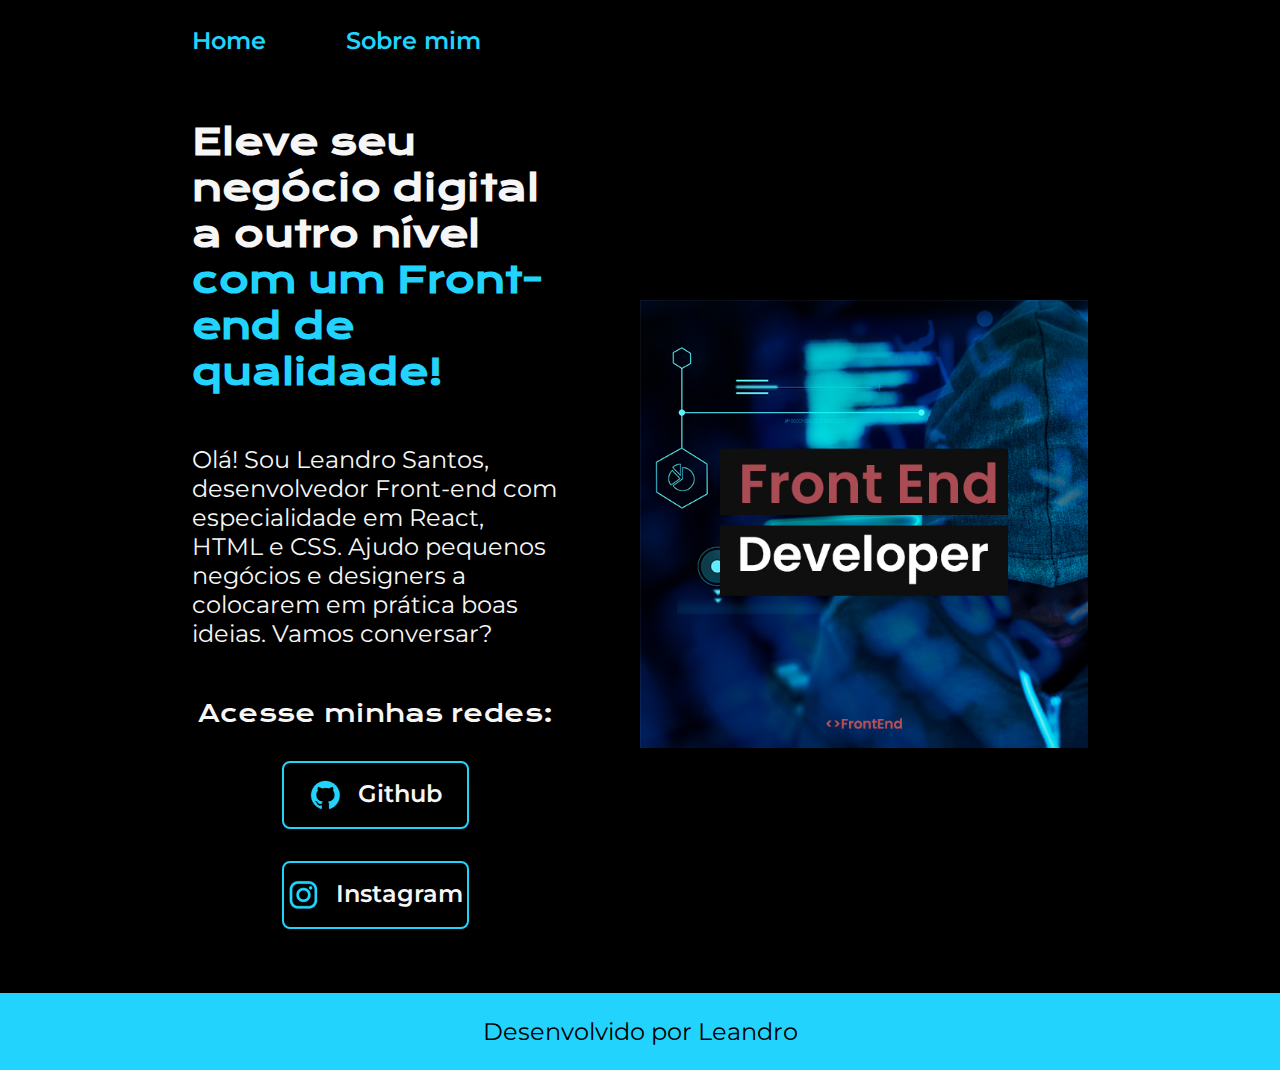
<file: index.html>
<!DOCTYPE html>
<html lang="pt-br">

<head>
    <meta charset="UTF-8">
    <meta http-equiv="X-UA-Compatible" content="IE=edge">
    <meta name="viewport" content="width=device-width, initial-scale=1.0">
    <title>Portfolio</title>
    <link rel="stylesheet" href="./estilos/style.css">
</head>

<body>
    <header class="cabecalho">
        <nav class="cabecalho__menu">
            <a class="cabecalho__menu__link" href="index.html">Home</a>
            <a class="cabecalho__menu__link" href="about.html">Sobre mim</a>
        </nav>
    </header>

    <main class="apresentacao">
        <section class="apresentacao__conteudo">
            <h1 class="apresentacao__conteudo__titulo">Eleve seu negócio digital a outro nível <strong
                    class="titulo-destaque">com um Front-end de
                    qualidade!</strong></h1>
            <p class="apresentacao__conteudo__texto">Olá! Sou Leandro Santos, desenvolvedor Front-end com especialidade
                em React, HTML e CSS. Ajudo pequenos
                negócios e designers a colocarem em prática boas ideias. Vamos conversar?</p>
            <div class="apresentacao__conteudo__links">
                <h2 class="apresentacao__conteudo__links__titulo">Acesse minhas redes:</h2>
                <a class="apresentacao__conteudo__links__botoes" href="https://github.com/Brumado">
                    <img src="./assets/github.png">Github</a>
                <a class="apresentacao__conteudo__links__botoes" href="https://instagram.com/xxleandrosantosxx">
                    <img src="./assets/instagram.png">Instagram</a>
            </div>
        </section>
        <img class="apresentacao__imagem" src="./assets/imagem.jpg" alt="Imagem Front-end">
    </main>

    <footer class="rodape">
        <p>Desenvolvido por Leandro</p>
    </footer>
</body>

</html>
</file>
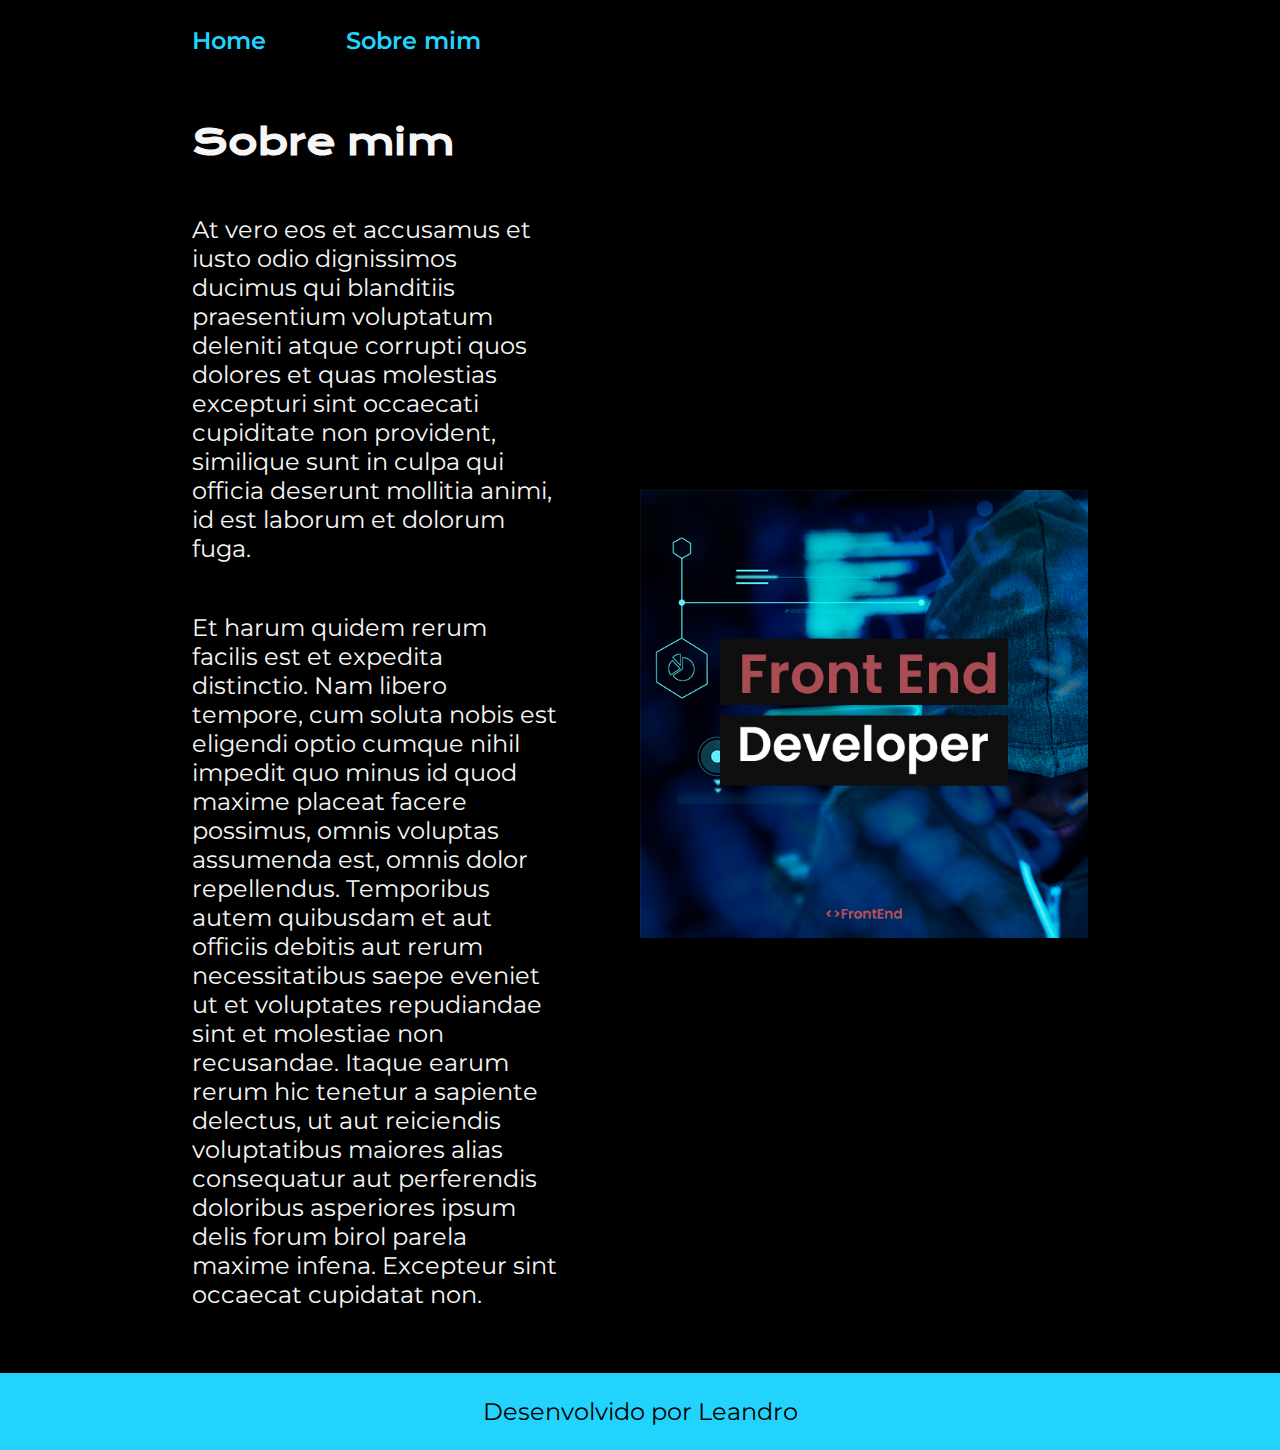
<file: about.html>
<!DOCTYPE html>
<html lang="pt-br">

<head>
    <meta charset="UTF-8">
    <meta http-equiv="X-UA-Compatible" content="IE=edge">
    <meta name="viewport" content="width=device-width, initial-scale=1.0">
    <title>Sobre mim</title>
    <link rel="stylesheet" href="./estilos/style.css">
</head>

<body>
    <header class="cabecalho">
        <nav class="cabecalho__menu">
            <a class="cabecalho__menu__link" href="index.html">Home</a>
            <a class="cabecalho__menu__link" href="about.html">Sobre mim</a>
        </nav>
    </header>

    <main class="apresentacao">
        <section class="apresentacao__conteudo">
            <h1 class="apresentacao__conteudo__titulo">Sobre mim</h1>
            <p class="apresentacao__conteudo__texto">At vero eos et accusamus et iusto odio dignissimos ducimus qui
                blanditiis praesentium voluptatum deleniti
                atque corrupti quos dolores et quas molestias excepturi sint occaecati cupiditate non provident,
                similique sunt in culpa qui officia deserunt mollitia animi, id est laborum et dolorum fuga.</p>
            <p class="apresentacao__conteudo__texto">Et harum quidem rerum facilis est et expedita distinctio. Nam
                libero tempore, cum soluta nobis est
                eligendi optio cumque nihil impedit quo minus id quod maxime placeat facere possimus, omnis voluptas
                assumenda est, omnis dolor repellendus. Temporibus autem quibusdam et aut officiis debitis aut rerum
                necessitatibus saepe eveniet ut et voluptates repudiandae sint et molestiae non recusandae. Itaque earum
                rerum hic tenetur a sapiente delectus, ut aut reiciendis voluptatibus maiores alias consequatur aut
                perferendis doloribus asperiores ipsum delis forum birol parela maxime infena. Excepteur sint occaecat
                cupidatat non.</p>
        </section>
        <img class="apresentacao__imagem" src="./assets/imagem.jpg" alt="Imagem Front-end">
    </main>

    <footer class="rodape">
        <p>Desenvolvido por Leandro</p>
    </footer>
</body>

</html>
</file>
<file: estilos/style.css>
@import url('https://fonts.googleapis.com/css2?family=Krona+One&family=Montserrat:wght@400;600&display=swap');

:root {
    --cor-primaria: #000000;
    --cor-secundaria: #f6f6f6;
    --cor-terciaria: #22d4fd;
    --cor-hover: #272727;

    --fonte-primaria: 'Krona One', sans-serif;
    --fonte-secundaria: 'Montserrat', sans-serif;
}

* {
    margin: 0;
    padding: 0;
}

body {
    box-sizing: border-box;
    background-color: var(--cor-primaria);
    color: var(--cor-secundaria);
}

.cabecalho {
    padding: 2% 0% 0% 15%;
}

.cabecalho__menu {
    display: flex;
    gap: 80px;
}

.cabecalho__menu__link {
    font-family: var(--fonte-secundaria);
    font-weight: 600;
    font-size: 1.5rem;
    color: var(--cor-terciaria);
    text-decoration: none;
}

.apresentacao {
    padding: 5% 15%;
    display: flex;
    align-items: center;
    justify-content: space-between;
    gap: 82px;
}

.apresentacao__conteudo {
    width: 50%;
    display: flex;
    flex-direction: column;
    gap: 50px;
}

.apresentacao__conteudo__titulo {
    font-size: 2.25rem;
    font-family: var(--fonte-primaria);
}

.titulo-destaque {
    color: var(--cor-terciaria);
}

.apresentacao__conteudo__texto {
    font-size: 1.5rem;
    font-family: var(--fonte-secundaria);
}

.apresentacao__conteudo__links {
    display: flex;
    flex-direction: column;
    justify-content: space-between;
    align-items: center;
    gap: 32px;
}

.apresentacao__conteudo__links__titulo {
    font-family: var(--fonte-primaria);
    font-weight: 400;
    font-size: 1.5rem;
}

.apresentacao__conteudo__links__botoes {
    display: flex;
    justify-content: center;
    gap: 16px;
    border: 2px solid var(--cor-terciaria);
    border-radius: 8px;
    font-family: var(--fonte-secundaria);
    font-size: 1.5rem;
    font-weight: 600;
    color: var(--cor-secundaria);
    text-align: center;
    width: 50%;
    padding-top: 16px;
    padding-bottom: 16px;
    text-decoration: none;
}

.apresentacao__conteudo__links__botoes:hover {
    background-color: var(--cor-hover);
}

.apresentacao__imagem {
    width: 50%;
}

.rodape {
    color: var(--cor-primaria);
    background-color: var(--cor-terciaria);
    padding: 24px;
    text-align: center;
    font-family: var(--fonte-secundaria);
    font-size: 1.5rem;
}

@media (max-width: 1200px) {
    .cabecalho {
        padding: 10%;
    }

    .cabecalho__menu {
        justify-content: center;
    }

    .apresentacao {
        flex-direction: column-reverse;
        padding: 5%;
    }

    .apresentacao__conteudo {
        width: auto;
    }
}
</file>
